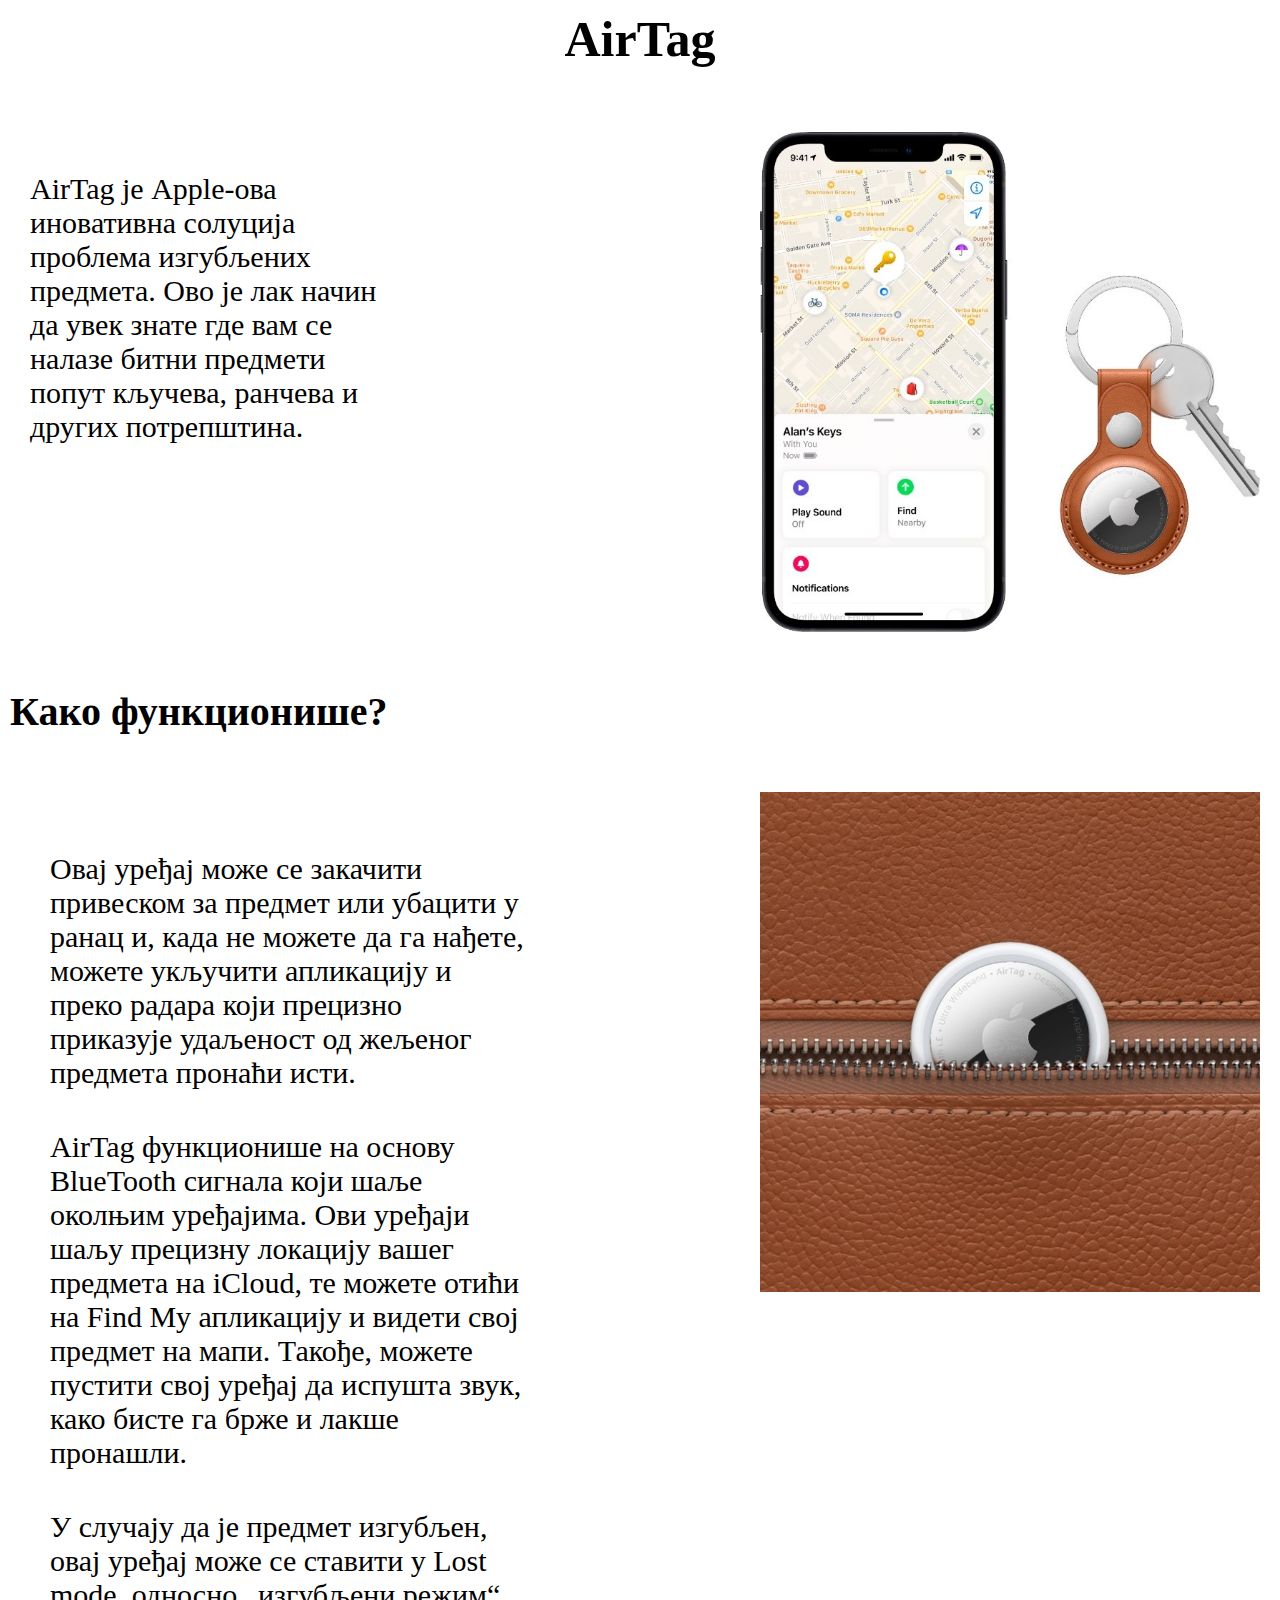
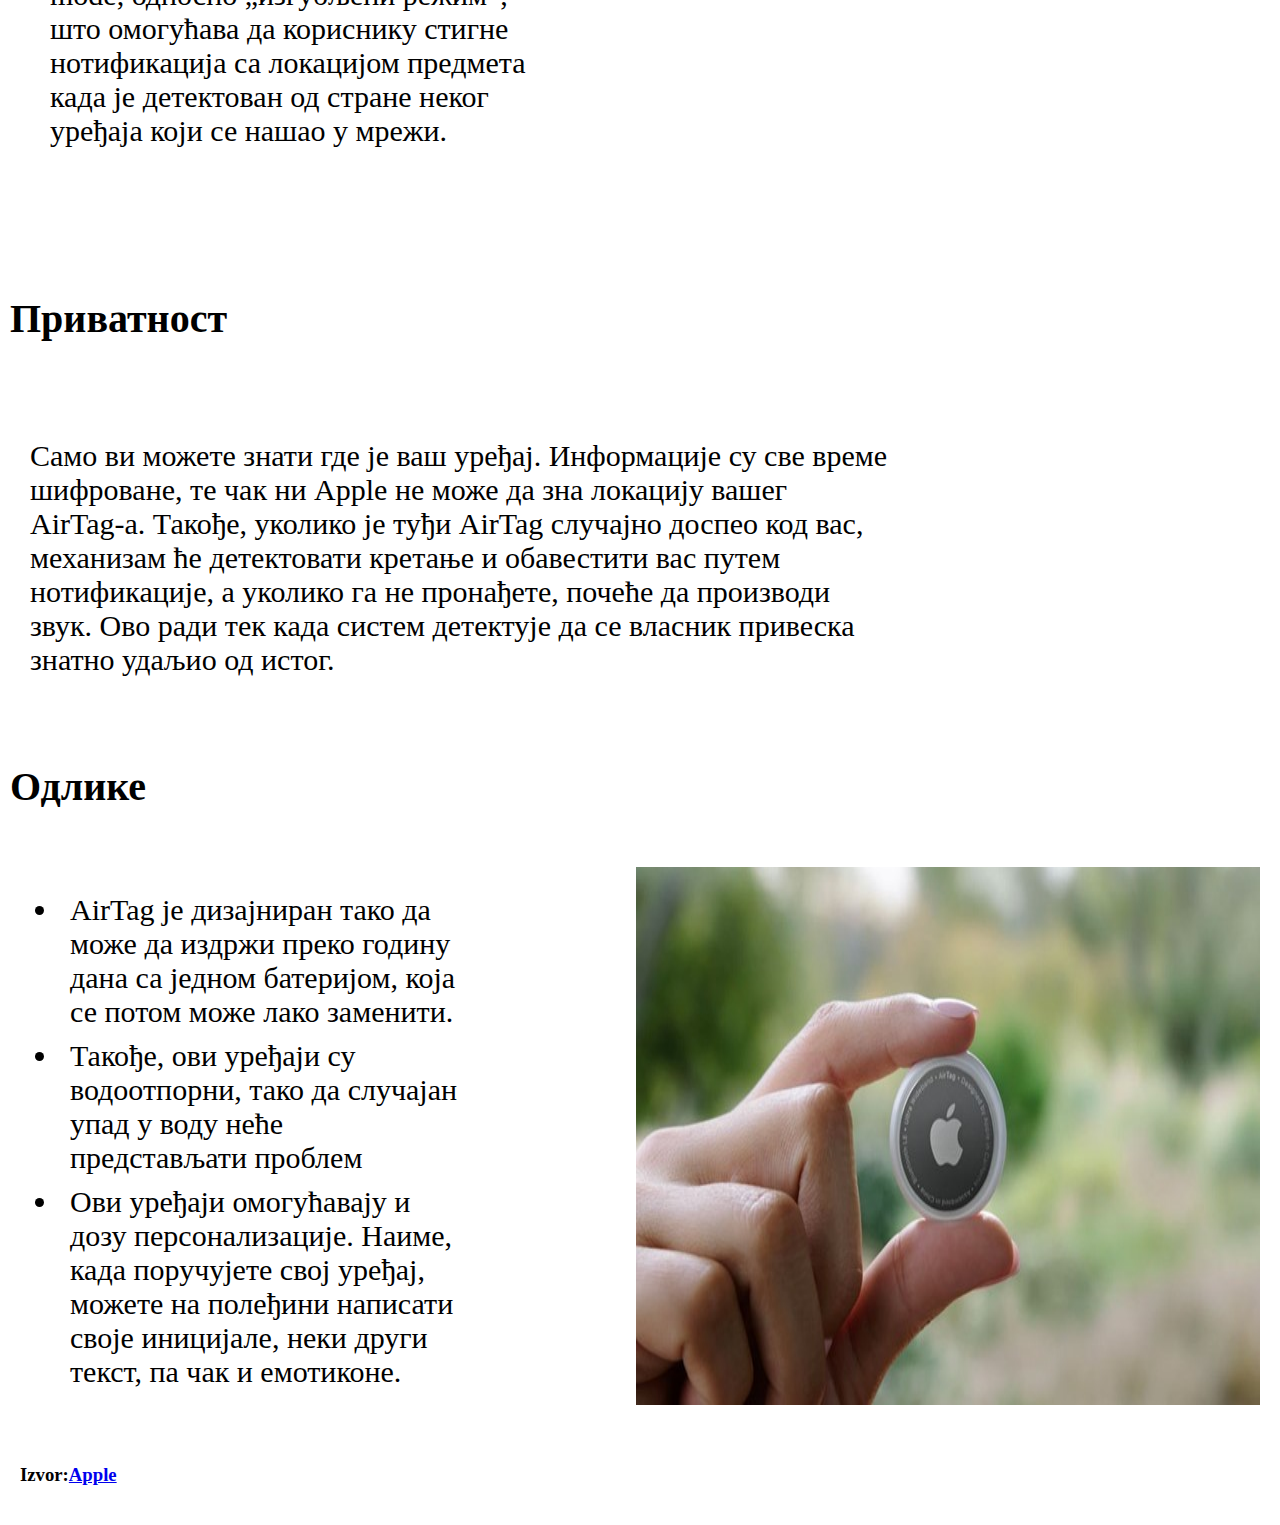
<file: AirTag/index.html>
<!DOCTYPE html>
<html lang="en">
<head>
    <meta charset="UTF-8">
    <title>AirTag</title>
    <style>
        body{
            margin:0;
        }
        p, div p, div ul li{
            font-size:30px;
            padding-left:10px;
            padding-right: 30%;
            padding-top: 10px;
        }
        div{
            padding:20px;
            display: flex;
            position: relative;
        }
        div p{
            position:relative;
        }
        h1, div h1{
            padding:10px;
            font-size: 40px;
        }
        .footer{
            display: flex;;
        }
        .footer *{
            text-align: center;
        }
    </style>
</head>
<body>
    <h1 style="margin-top:0;text-align:center; font-size:50px">AirTag</h1>
    <div>
    <p>
        AirTag је Apple-ова иновативна солуција проблема изгубљених предмета. Ово је лак начин да увек знате где вам се налазе битни предмети попут кључева, ранчева и других потрепштина.
    </p>
    <img src="img/Picture1.jpg" style="height:500px;">
    </div>
    <h1>Како функционише?</h1>
    <div>
        <div style="display:block">
        <p>
            Овај уређај може се закачити привеском за предмет или убацити у ранац и, када не можете да га нађете, можете укључити апликацију и преко радара који прецизно приказује удаљеност од жељеног предмета пронаћи исти.</p>
<p>AirTag функционише на основу BlueTooth сигнала који шаље околњим уређајима. Ови уређаји шаљу прецизну локацију вашег предмета на iCloud, те можете отићи на Find My апликацију и видети свој предмет на мапи. Такође, можете пустити свој уређај да испушта звук, како бисте га брже и лакше пронашли.</p>
<p>У случају да је предмет изгубљен, овај уређај може се ставити у Lost mode, односно „изгубљени режим“, што омогућава да кориснику стигне нотификација са локацијом предмета када је детектован од стране неког уређаја који се нашао у мрежи.</p>

        </p>
        </div>
        <img src="img/Picture2.jpg" style="height:500px">
    </div>
    <h1>Приватност</h1>
    <div>
        <p>
            Само ви можете знати где је ваш уређај. Информације су све време шифроване, те чак ни Apple не може да зна локацију вашег AirTag-a. Такође, уколико је туђи AirTag случајно доспео код вас, механизам ће детектовати кретање и обавестити вас путем нотификације, а уколико га не пронађете, почеће да производи звук. Ово ради тек када систем детектује да се власник привеска знатно удаљио од истог.
        </p>
    </div>
    <h1>Одлике</h1>
    <div>
        <ul>
            <li>
                AirTag је дизајниран тако да може да издржи преко годину дана са једном батеријом, која се потом може лако заменити.
            </li>
            <li>
                Такође, ови уређаји су водоотпорни, тако да случајан упад у воду неће представљати проблем
            </li>
            <li>
                Ови уређаји омогућавају и дозу персонализације. Наиме, када поручујете свој уређај, можете на полеђини написати своје иницијале, неки други текст, па чак и емотиконе.
            </li>
        </ul>
        <img src="img/Picture3.jpg">
    </div>
    <div class="footer">
        <h3>Izvor:</h3>
        <a href="https://www.apple.com/airtag/"><h3>Apple</h3></a>
    </div>
</body>
</html>
</file>
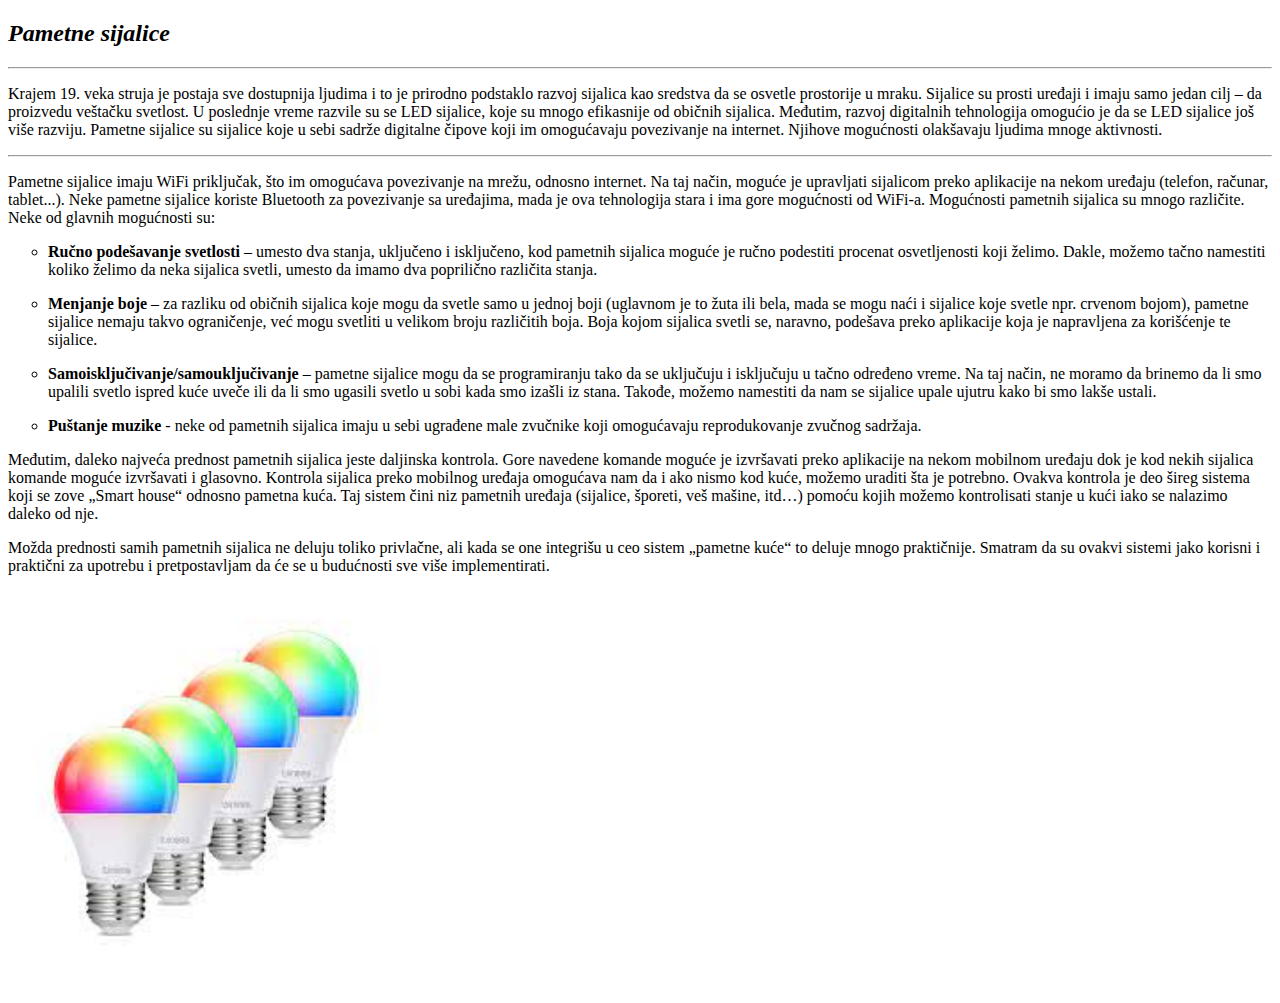
<file: PametneSijalice/index.html>
<!DOCTYPE html>
<html lang="en">
<head>
    <meta charset="UTF-8">
    <meta http-equiv="X-UA-Compatible" content="IE=edge">
    <meta name="viewport" content="width=device-width, initial-scale=1.0">
    <title>Pametne sijalice</title>
</head>
<body>
    <h2><em>Pametne sijalice</em></h2>

    <hr>

    <p>
        Krajem 19. veka struja je postaja sve dostupnija ljudima i to je prirodno podstaklo
        razvoj sijalica kao sredstva da se osvetle prostorije u mraku. Sijalice su prosti uređaji 
        i imaju samo jedan cilj – da proizvedu veštačku svetlost. U poslednje vreme razvile su se 
        LED sijalice, koje su mnogo efikasnije od običnih sijalica. Međutim, razvoj digitalnih 
        tehnologija omogućio je da se LED sijalice još više razviju. Pametne sijalice su sijalice 
        koje u sebi sadrže digitalne čipove koji im omogućavaju povezivanje na internet. 
        Njihove mogućnosti olakšavaju ljudima mnoge aktivnosti.
    </p>

    <hr>

    <p>
        Pametne sijalice imaju WiFi priključak, što im omogućava povezivanje na mrežu, odnosno internet. 
        Na taj način, moguće je upravljati sijalicom preko aplikacije na nekom uređaju (telefon, računar, tablet...). 
        Neke pametne sijalice koriste Bluetooth za povezivanje sa uređajima, mada je ova tehnologija stara i ima gore
        mogućnosti od WiFi-a. Mogućnosti pametnih sijalica su mnogo različite. Neke od glavnih mogućnosti su:
    </p>

    <ul type="circle">
        <li><p>
            <b>Ručno podešavanje svetlosti </b> – umesto dva stanja, uključeno i isključeno, kod pametnih sijalica moguće je 
            ručno podestiti procenat osvetljenosti koji želimo. Dakle, možemo tačno namestiti koliko želimo da neka 
            sijalica svetli, umesto da imamo dva poprilično različita stanja.
        </p></li>
        <li><p>
            <b>Menjanje boje</b> – za razliku od običnih sijalica koje mogu da svetle samo u jednoj boji (uglavnom je to žuta
            ili bela, mada se mogu naći i sijalice koje svetle npr. crvenom bojom), pametne sijalice nemaju takvo 
            ograničenje, već mogu svetliti u velikom broju različitih boja. Boja kojom sijalica svetli se, naravno, 
            podešava preko aplikacije koja je napravljena za korišćenje te sijalice.
        </p></li>
        <li><p>
            <b>Samoisključivanje/samouključivanje</b> – pametne sijalice mogu da se programiranju tako da se uključuju i 
            isključuju u tačno određeno vreme. Na taj način, ne moramo da brinemo da li smo upalili svetlo ispred kuće 
            uveče ili da li smo ugasili svetlo u sobi kada smo izašli iz stana. Takođe, možemo namestiti da nam se sijalice 
            upale ujutru kako bi smo lakše ustali.
        </p></li>
        <li><p>
            <b>Puštanje muzike</b> - neke od pametnih sijalica imaju u sebi ugrađene male zvučnike koji omogućavaju reprodukovanje 
            zvučnog sadržaja.
        </p></li>
    </ul>

        <p>
            Međutim, daleko najveća prednost pametnih sijalica jeste daljinska kontrola. Gore navedene komande moguće 
            je izvršavati preko aplikacije na nekom mobilnom uređaju dok je kod nekih sijalica komande moguće izvršavati 
            i glasovno. Kontrola sijalica preko mobilnog uređaja omogućava nam da i ako nismo kod kuće, možemo uraditi 
            šta je potrebno. Ovakva kontrola je deo šireg sistema koji se zove „Smart house“ odnosno pametna kuća. 
            Taj sistem čini niz pametnih uređaja (sijalice, šporeti, veš mašine, itd…) pomoću kojih možemo 
            kontrolisati stanje u kući iako se nalazimo daleko od nje.
        </p>
        <p>
            Možda prednosti samih pametnih sijalica ne deluju toliko privlačne, ali kada se one integrišu u ceo sistem 
            „pametne kuće“ to deluje mnogo praktičnije. Smatram da su ovakvi sistemi jako korisni i praktični za upotrebu 
            i pretpostavljam da će se u budućnosti sve više implementirati.
        </p>

        <img src="slike/bulbs.jpeg" style="width: 400px; height: 400px;">
</body>
</html>
</file>
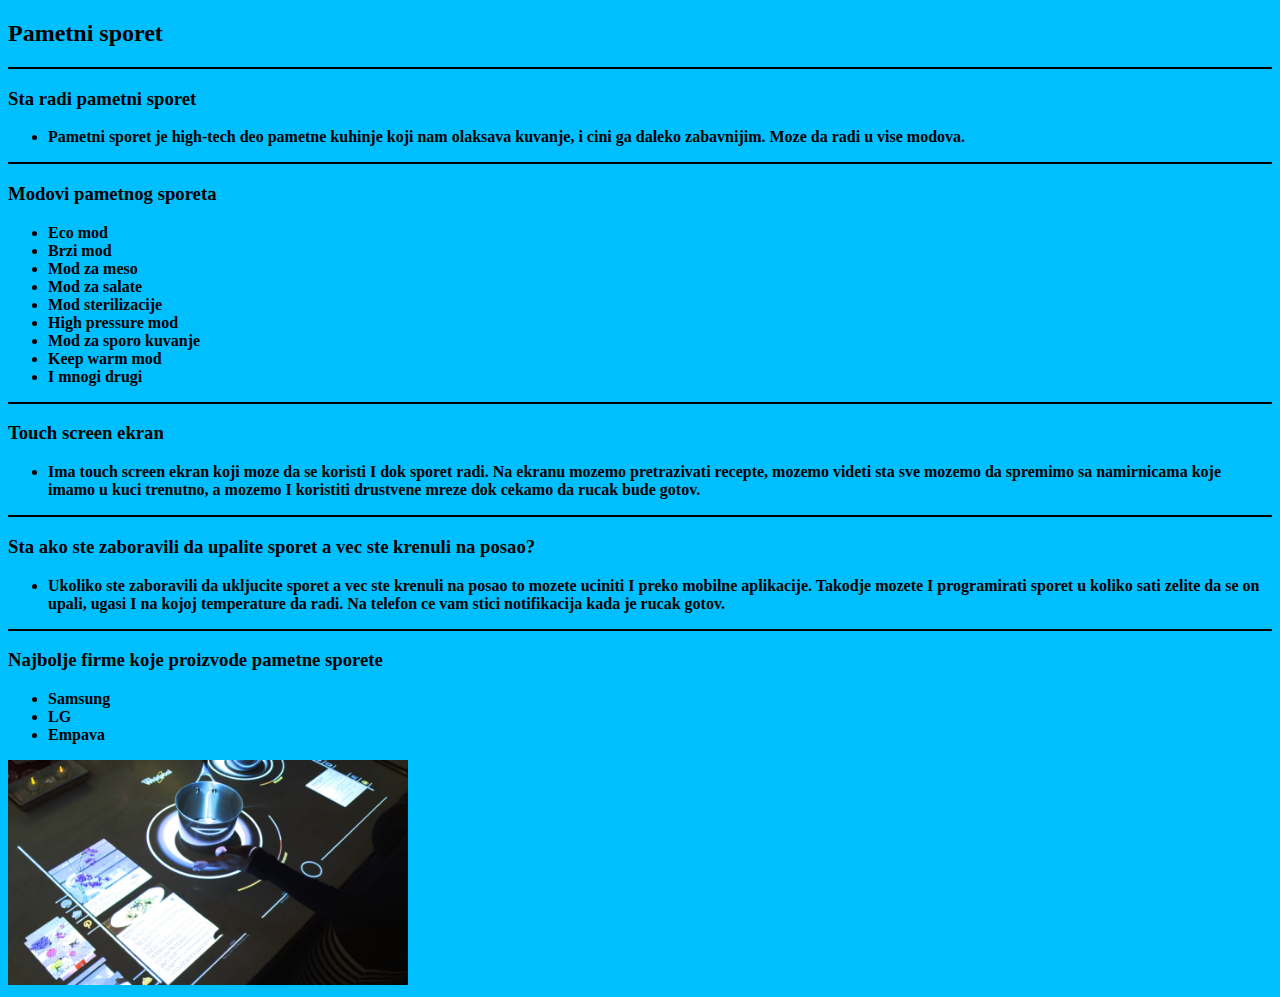
<file: PametniSporet/index.html>
<!DOCTYPE html>
<html lang="en">
<head>
    <meta charset="UTF-8">
    <meta http-equiv="X-UA-Compatible" content="IE=edge">
    <meta name="viewport" content="width=device-width, initial-scale=1.0">
    <title>
        Pametni sporet Djordje Bacic
    </title>
</head>
<body>
    <h2><b>Pametni sporet</b></h2>
    <hr style="height:2px;border-width:0;color:gray;background-color:black">
    <h3>Sta radi pametni sporet</h3>
        <ul type="disc">
            <li><strong>Pametni sporet je high-tech deo pametne kuhinje koji nam olaksava kuvanje,
            i cini ga daleko zabavnijim. Moze da radi u vise modova.</strong></li>
        </ul>
    
        <hr style="height:2px;border-width:0;color:gray;background-color:black">
    <h3>Modovi pametnog sporeta</h3>
        <ul type="disc">
            <li><strong>Eco mod</strong></li>
            <li><strong>Brzi mod</strong></li>
            <li><strong>Mod za meso</strong></li>
            <li><strong>Mod za salate</strong></li>
            <li><strong>Mod sterilizacije</strong></li>
            <li><strong>High pressure mod</strong></li>
            <li><strong>Mod za sporo kuvanje</strong></li>
            <li><strong>Keep warm mod</strong></li>
            <li><strong>I mnogi drugi</strong></li>
        </ul>
        <hr style="height:2px;border-width:0;color:gray;background-color:black">
    <h3>Touch screen ekran</h3>
        <ul type="disc">
            <li><strong>Ima touch screen ekran koji moze da se koristi I dok sporet radi. 
                Na ekranu mozemo pretrazivati recepte, mozemo videti sta sve mozemo da 
                spremimo sa namirnicama koje imamo u kuci trenutno, a mozemo I koristiti 
                drustvene mreze dok cekamo da rucak bude gotov.</strong></li>
            
        </ul>
        <hr style="height:2px;border-width:0;color:gray;background-color:rgb(0, 0, 0)">
    <h3>Sta ako ste zaboravili da upalite sporet a vec ste krenuli na posao?</h3>
        <ul type="disc">
            <li><strong>Ukoliko ste zaboravili da ukljucite sporet a vec ste krenuli na posao
                 to mozete uciniti I preko mobilne aplikacije. Takodje mozete I programirati
                  sporet u koliko sati zelite da se on upali, ugasi I na kojoj temperature da radi.
                Na telefon ce vam stici notifikacija kada je rucak gotov.</strong></li>
        </ul>
        <hr style="height:2px;border-width:0;color:gray;background-color:rgb(0, 0, 0)">
    <h3>Najbolje firme koje proizvode pametne sporete</h3>
        <ul type="disc">
            <li><strong>Samsung</strong></li>
            <li><strong>LG</strong></li>
            <li><strong>Empava</strong></li>
        </ul>
        <img src = "slike/top.jpg.opdownload    " alt="slika sporet" style = "width: 400px; height:auto;">
        <body style = "background-color: deepskyblue;">
</body>
</html>
</file>
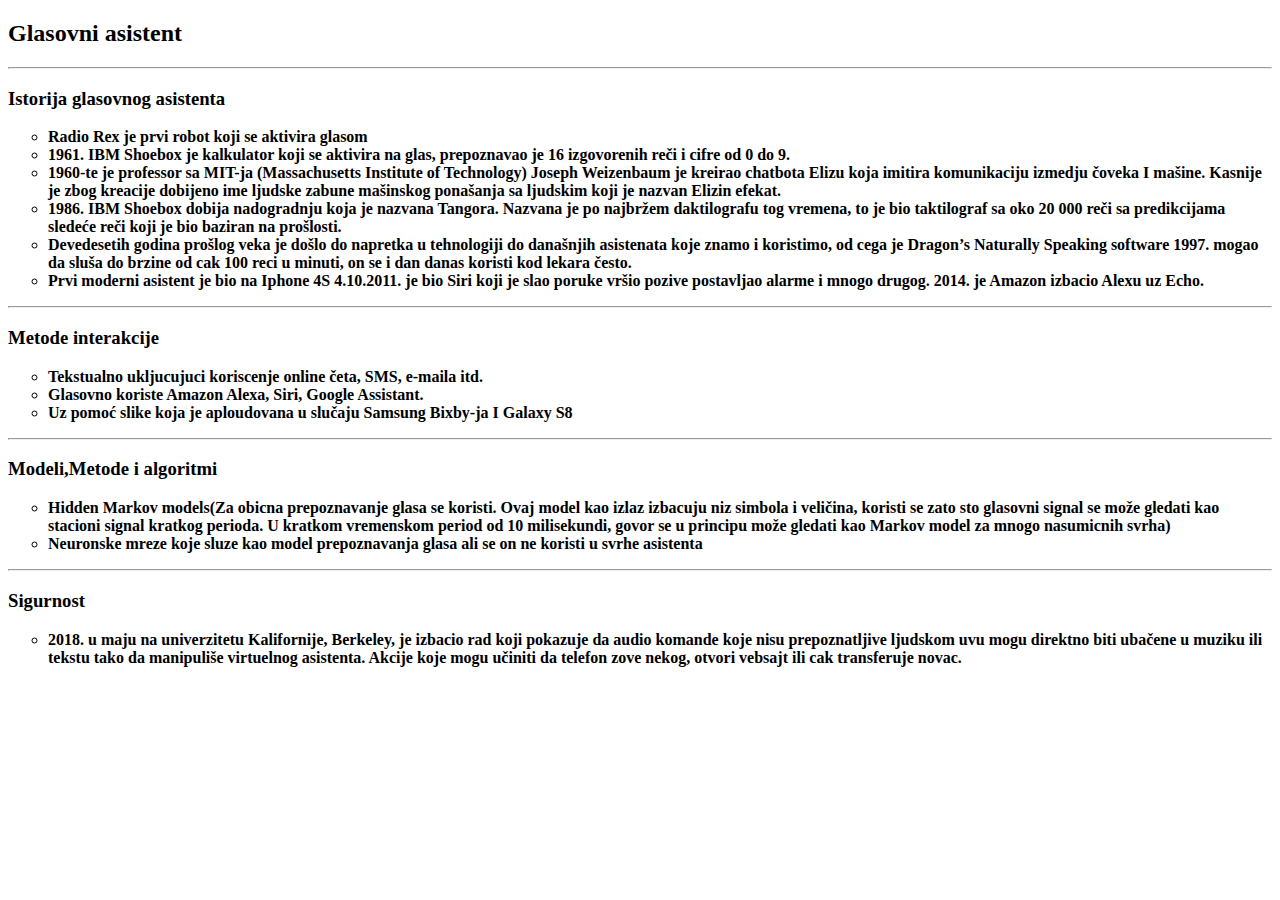
<file: GlasovniAsistent/Untitled-1.html>
<!DOCTYPE html>
<html lang="en">
<head>
    <meta charset="UTF-8">
    <meta http-equiv="X-UA-Compatible" content="IE=edge">
    <meta name="viewport" content="width=device-width, initial-scale=1.0">
    <title>
        Pavle Linta glasovni asistent
    </title>
</head>
<body>
    <h2><b>Glasovni asistent</b></h2>
    <hr>
    <h3>Istorija glasovnog asistenta</h3>
        <ul type="circle">
            <li><strong>Radio Rex je prvi robot koji se aktivira glasom</strong></li>
            <li><strong>1961. IBM Shoebox je kalkulator koji se aktivira na glas, prepoznavao je 16 izgovorenih reči i cifre od 0 do 9.</strong></li>
            <li><strong>1960-te je professor sa MIT-ja (Massachusetts Institute of Technology) Joseph Weizenbaum je kreirao chatbota 
            Elizu koja imitira komunikaciju izmedju čoveka I mašine. Kasnije je zbog kreacije dobijeno ime ljudske 
            zabune mašinskog ponašanja sa ljudskim koji je nazvan Elizin efekat.</strong></li>
            <li><strong>1986. IBM Shoebox dobija nadogradnju koja je nazvana Tangora. Nazvana je po najbržem daktilografu tog vremena, 
            to je bio taktilograf sa oko 20 000 reči sa predikcijama sledeće reči koji je bio baziran na prošlosti. </strong></li>
            <li><strong>Devedesetih godina prošlog veka je došlo do napretka u tehnologiji do današnjih asistenata koje znamo i koristimo, 
            od cega je Dragon’s Naturally Speaking software 1997. mogao da sluša do brzine od cak 100 reci u minuti, on se i dan 
            danas koristi kod lekara često.</strong></li>
            <li><strong>Prvi moderni asistent je bio na Iphone 4S 4.10.2011. je bio Siri koji je slao poruke vršio pozive postavljao 
            alarme i mnogo drugog. 2014. je Amazon izbacio Alexu uz Echo.</strong></li>
        </ul>
    
    <hr>
    <h3>Metode interakcije</h3>
        <ul type="circle">
            <li><strong>Tekstualno ukljucujuci koriscenje online četa, SMS, e-maila itd.</strong></li>
            <li><strong>Glasovno koriste Amazon Alexa, Siri, Google Assistant.</strong></li>
            <li><strong>Uz pomoć slike koja je aploudovana u slučaju Samsung Bixby-ja I Galaxy S8</strong></li>
        </ul>
    <hr>
    <h3>Modeli,Metode i algoritmi</h3>
        <ul type="circle">
            <li><strong>Hidden Markov models(Za obicna prepoznavanje glasa se koristi. Ovaj model kao izlaz izbacuju niz simbola i veličina, 
                koristi se zato sto glasovni signal se može gledati kao stacioni signal kratkog perioda. U kratkom vremenskom period 
                od 10 milisekundi, govor se u principu može gledati kao Markov model za mnogo nasumicnih svrha)</strong></li>
            <li><strong>Neuronske mreze koje sluze kao model prepoznavanja glasa ali se on ne koristi u svrhe asistenta</strong></li>
        </ul>
    <hr>
    <h3>Sigurnost</h3>
        <ul type="circle">
            <li><strong>2018. u maju na univerzitetu Kalifornije, Berkeley, je izbacio rad koji pokazuje da audio komande 
                koje nisu prepoznatljive ljudskom uvu mogu direktno biti ubačene u muziku ili tekstu tako da manipuliše virtuelnog asistenta. 
                Akcije koje mogu učiniti da telefon zove nekog, otvori vebsajt ili cak transferuje novac.</strong></li>
        </ul>
</body>
</html>
</file>
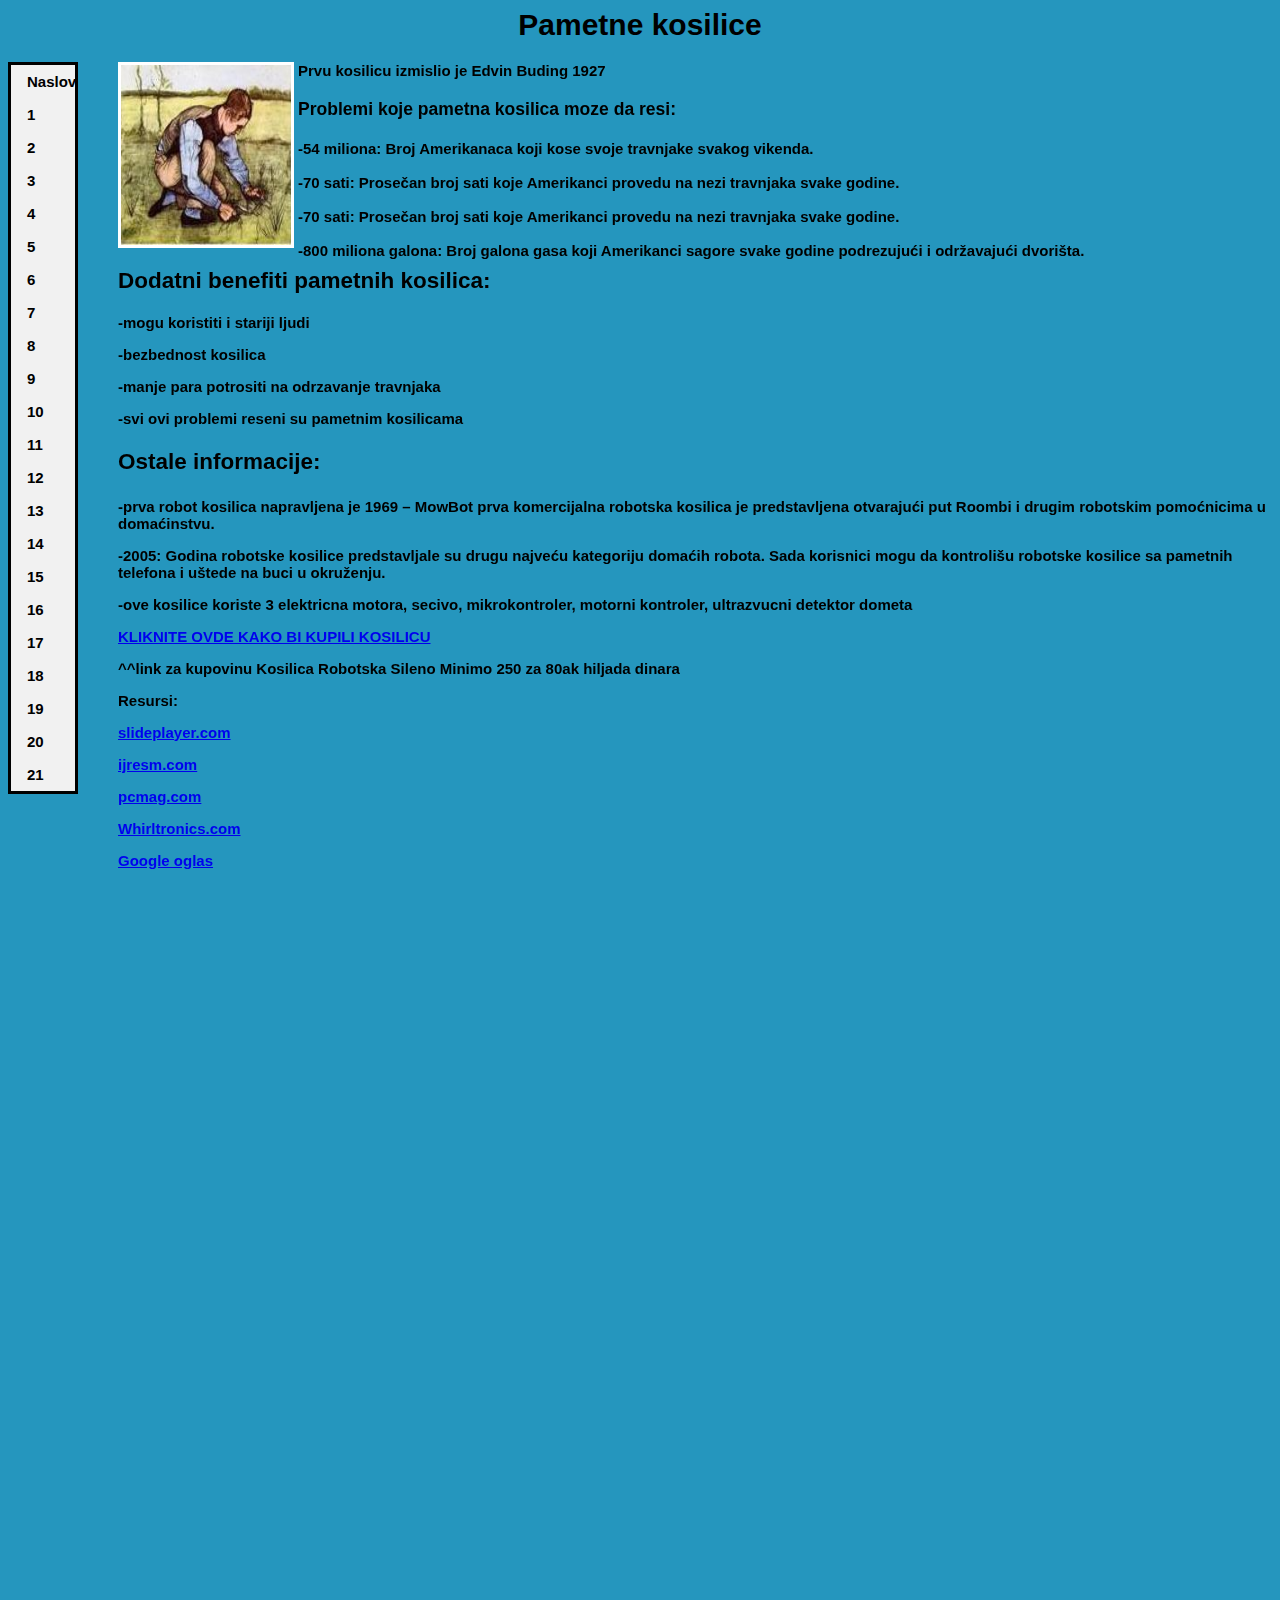
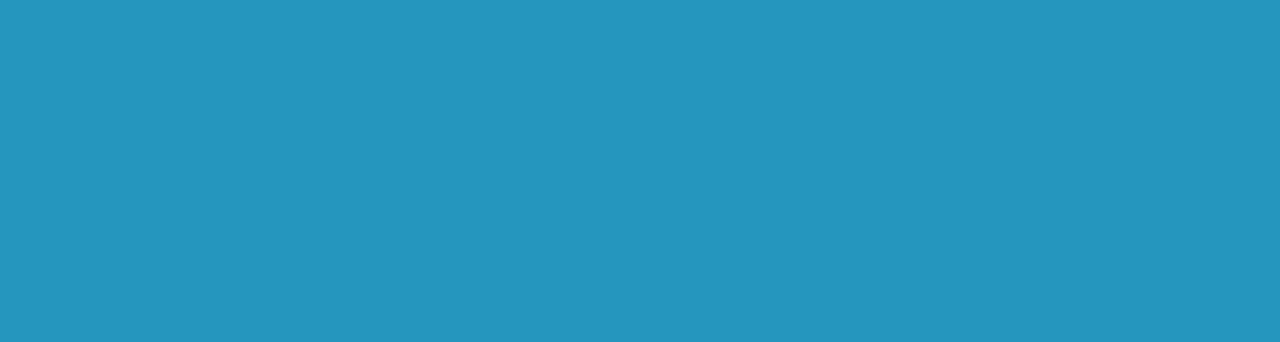
<file: Kosilica/kosilice.html>
<html>
	<head>
		<title>Pametne stvari - MV</title>
		<link rel="stylesheet" href="Style.css">
	</head>

<body>
	<h1>Pametne kosilice</h1>
	<ul margin: 0px;>
	<b>
		<li><a href="Prg.html">Naslovna</a></li>
		<li><a href="Prg.html">1</a></li>
		<li><a href="Prg.html">2</a></li>
		<li><a href="Prg.html">3</a></li>
		<li><a href="Prg.html">4</a></li>
		<li><a href="Prg.html">5</a></li>
		<li><a href="Prg.html">6</a></li>
		<li><a href="Prg.html">7</a></li>
		<li><a href="Prg.html">8</a></li>
		<li><a href="Prg.html">9</a></li>
		<li><a href="Prg.html">10</a></li>
		<li><a href="Prg.html">11</a></li>
		<li><a href="Prg.html">12</a></li>
		<li><a href="Prg.html">13</a></li>
		<li><a href="Prg.html">14</a></li>
		<li><a href="Prg.html">15</a></li>
		<li><a href="Prg.html">16</a></li>
		<li><a href="Prg.html">17</a></li>
		<li><a href="Prg.html">18</a></li>
		<li><a href="Prg.html">19</a></li>
		<li><a href="Prg.html">20</a></li>
		<li><a href="Prg.html">21</a></li>
		</b>
	</ul>	




<div class="klasa3">
	<h4>	
    Prvu kosilicu izmislio je Edvin Buding 1927
	</h4>
		
	<h3>Problemi koje pametna kosilica moze da resi:</h3>
    <h4>
	-54 miliona: Broj Amerikanaca koji kose svoje travnjake svakog vikenda.
		<br><br>
    -70 sati: Prosečan broj sati koje Amerikanci provedu na nezi travnjaka
    svake godine.
		<br><br>
    -70 sati: Prosečan broj sati koje Amerikanci provedu na nezi travnjaka
    svake godine.
		<br><br>
    -800 miliona galona: Broj galona gasa koji Amerikanci sagore svake godine
    podrezujući i održavajući dvorišta.
		<br><br>
	</h4>
</div>

<div class="klasa1">	

	<img
        width="170"
        height="180"
        src="Slika1.jpg"
        align="left"
	/>
	<br><br><br><br><br><br><br><br><br><br><br>


	<h2>Dodatni benefiti pametnih kosilica:</h2>
	
	<h4>
	<p>
    -mogu koristiti i stariji ljudi
	</p>

	<p>
    -bezbednost kosilica
	</p>
	<p>
    -manje para potrositi na odrzavanje travnjaka
	</p>
	<p>
    -svi ovi problemi reseni su pametnim kosilicama
	</p>
	</h4>
	<h2>
	<p>
	Ostale informacije:
	</p>
	</h2>
	<h4>
	<p>
    -prva robot kosilica napravljena je 1969 – MowBot prva komercijalna
    robotska kosilica je predstavljena otvarajući put Roombi i drugim
    robotskim pomoćnicima u domaćinstvu.
	</p>
	<p>
    -2005: Godina robotske kosilice predstavljale su drugu najveću kategoriju
    domaćih robota. Sada korisnici mogu da kontrolišu robotske kosilice sa
    pametnih telefona i uštede na buci u okruženju.
	</p>	
	<p>	
    -ove kosilice koriste 3 elektricna motora, secivo, mikrokontroler, motorni
    kontroler, ultrazvucni detektor dometa
	</p>
	<p>
		<a href="https://maxshop.rs/kosilica-robotska-sileno-minimo-250/proizvod/4436">
        KLIKNITE OVDE KAKO BI KUPILI KOSILICU
		</a>
	</p>
	<p>
    ^^link za kupovinu Kosilica Robotska Sileno Minimo 250 za 80ak hiljada dinara
	</p>
	<p>
    Resursi:
	</p>
	<p>
		<a href="https://slideplayer.com/slide/12685485/">slideplayer.com</a>
	</p>
	<p>
		<a href="https://www.ijresm.com/Vol.3_2020/Vol3_Iss2_February20/IJRESM_V3_I2_60.pdf">ijresm.com</a>
	</p>
	<p>
		<a href="https://www.pcmag.com/picks/the-best-robot-lawn-mowers">pcmag.com</a>
	</p>
	<p>
		<a href="https://whirltronics.com/lawn-mowers-a-brief-history-and-surprising-facts/">Whirltronics.com</a>
	</p>
	<p>
		<a href="https://www.goglasi.com/search?q=%E2%80%9CPametna%E2%80%9D%20kosilica">Google oglas</a>	
	</p>
</h4>
</div>
<div class="klasa2">	
<p>
    <img
        border="0"
        width="250"
        height="150"
        src="Slika2.jpg"
        alt="Kärcher RLM 4 | Automatic robot lawn mower - Kärcher Store Schreiber"
		
    />
</p>
<p>
    <img
        border="0"
        width="250"
        height="120"
        src="Slika3.jpg"
        alt="International | Robomow"
    />
</p>
<p>
    <img
        border="0"
        width="250"
        height="120"
        src="Slika4.jpg"
        alt="7 robotic lawn mowers to keep your garden neat and tidy - BBC Science Focus  Magazine"
    />
</p>
<p>
    <a href="https://www.youtube.com/embed/3IQhM0dkiiE?feature=oembed">
        <img
            border="0"
            width="250"
            height="175"
            src="Slika5.jpg"
            alt="Are ROBOT LAWN Mowers any Good? 🤖Worx Landroid"
        />
    </a>
</p>
<p>
    <a href="https://www.youtube.com/embed/5PWkypN6JQo?feature=oembed">
        <img
            border="0"
            width="250"
            height="150"
            src="Slika6.jpg"
            alt="2019 Robotic Lawnmowers Reviewed | The Gadget Show"
        />
    </a>
</p>
</div>
</body>
</html>
</file>
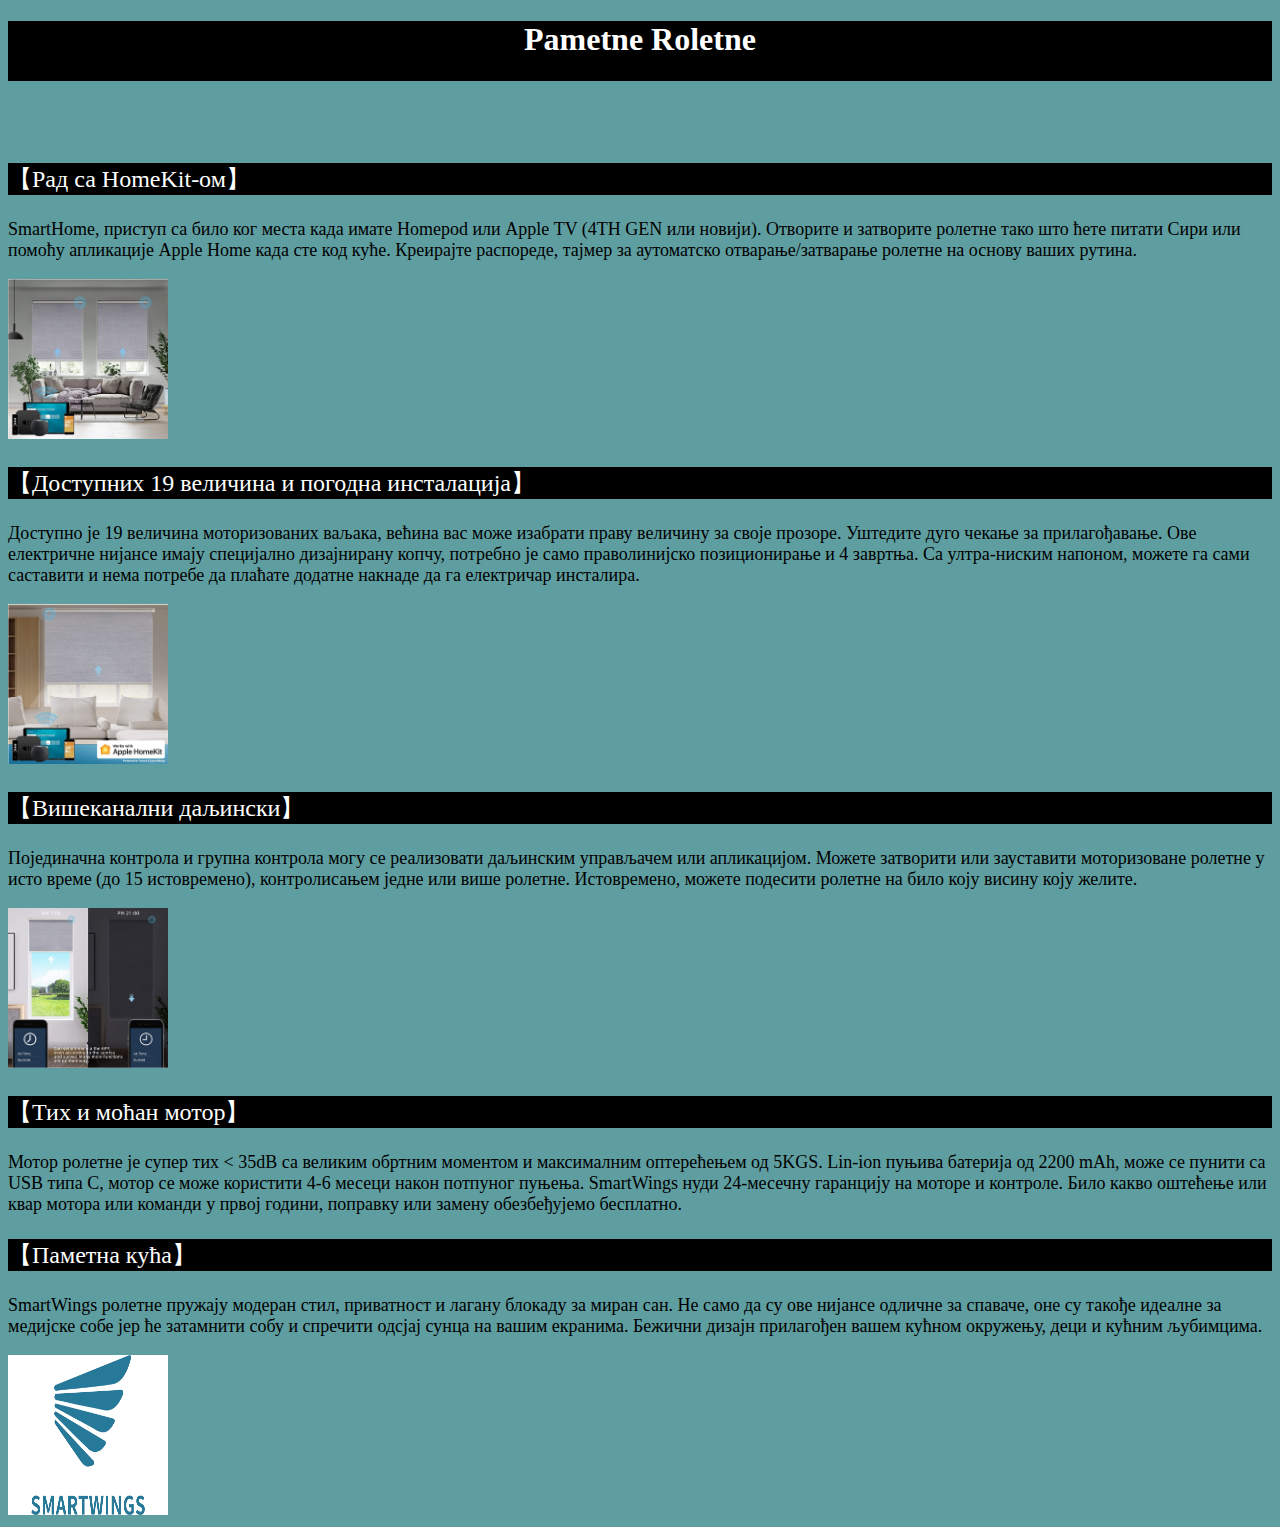
<file: Roletna/Pametne Roletne.html>
<!DOCTYPE html>
<html lang="en">
<head>
    <meta charset="UTF-8">
    <meta http-equiv="X-UA-Compatible" content="IE=edge">
    <meta name="viewport" content="width=device-width, initial-scale=1.0">
    <link rel = "stylesheet" href="style/style.css">
    <title>Pametne Roletne</title>
</head>
<body>
    <h1>Pametne Roletne</h1>
    <br><br>
    <div>
        <p class="paragraf">
            【Рад са HomeKit-ом】
        </p>
        <p>
            SmartHome, приступ са било ког места када имате Homepod или Apple ТV (4ТH GEN или новији). Отворите и затворите ролетне тако што ћете питати Сири или помоћу апликације Apple Home када сте код куће. Креирајте распореде, тајмер за аутоматско отварање/затварање ролетне на основу ваших рутина.
        </p>
        <img src="slike/slika1.png" alt="slika 1">
    </div>
    <div>
        <p class="paragraf">
            【Доступних 19 величина и погодна инсталација】 
        </p>
        <p>
            Доступно је 19 величина моторизованих ваљака, већина вас може изабрати праву величину за своје прозоре. Уштедите дуго чекање за прилагођавање. Ове електричне нијансе имају специјално дизајнирану копчу, потребно је само праволинијско позиционирање и 4 завртња. Са ултра-ниским напоном, можете га сами саставити и нема потребе да плаћате додатне накнаде да га електричар инсталира.
        </p>
        <img src="slike/slika2.png" alt="slika 2">
    </div>
    <div>
        <p class="paragraf">
            【Вишеканални даљински】 
        </p>
        <p>
            Појединачна контрола и групна контрола могу се реализовати даљинским управљачем или апликацијом. Можете затворити или зауставити моторизоване ролетне у исто време (до 15 истовремено), контролисањем једне или више ролетне. Истовремено, можете подесити ролетне на било коју висину коју желите.
        </p>
        <img src="slike/slika3.png" alt="slika 3">
    </div>
        <p class="paragraf">
            【Тих и моћан мотор】  
        </p>
        <p>
            Мотор ролетне је супер тих < 35dB са великим обртним моментом и максималним оптерећењем од 5KGS. Lin-ion пуњива батерија од 2200 mAh, може се пунити са USB типа C, мотор се може користити 4-6 месеци након потпуног пуњења. SmartWings нуди 24-месечну гаранцију на моторе и контроле. Било какво оштећење или квар мотора или команди у првој години, поправку или замену обезбеђујемо бесплатно.
        </p>
<!--        <img src="slike/slika4.png" alt="slika 4"> -->
    </div>
    </div>
        <p class="paragraf">
            【Паметна кућа】  
        </p>
        <p>
            SmartWings ролетне пружају модеран стил, приватност и лагану блокаду за миран сан. Не само да су ове нијансе одличне за спаваче, оне су такође идеалне за медијске собе јер ће затамнити собу и спречити одсјај сунца на вашим екранима. Бежични дизајн прилагођен вашем кућном окружењу, деци и кућним љубимцима.
        </p>
        <a href = "https://www.youtube.com/watch?v=QRJfU4MUji8"> <img src="slike/slika4.png" alt="slika 4"> </a>
    </div>
</body>
</html>
</file>
<file: Kosilica/Style.css>
body{

	background-color:#2596be;
	color:black;
	font-size: 15px;
	font-family: Helvetica;
	
	

}
.klasa1 {
	margin-left:110px;
	margin-top:0px;
	position:relative;  top:-234px; 
}
.klasa2 {
	
	position:relative; left:1600px; top:-1024px; 
}
.klasa3 {
	
	position:relative; left:290px; margin-top:20px; 
	
}
ul {
	list-style-type: none; /*da nema tacke nabrajanja*/
	margin: 0; /* nema razmaka od ivice*/	
	padding: 0; /* nema razmaka od margine*/
	width: 5%; 
	background-color: #f1f1f1;
	position: fixed; /* meni je fiksiran i kada se tekst na stranici pomera*/
	overflow: auto; /*ako je meni sa vise opcija videce se sve*/
	border-width:3px;
	border-color:black;
	border-style:solid;
	

}
li a {
	display: block; /*ceo prostor menija je aktivan na klik*/
	color: #000;
	padding: 8px 16px;
	text-decoration: none;

}

li a.active {
	background-color: #04AA6D;
	color: white;

}

li a:hover:not(.active) {
	background-color: #555;
	color: white;

}
img{
	border-style: solid;
	border-width: 3px;
	border-color: white;
	
	
}


h1{
	font-size: 30px;
	text-align: center;
}
</file>
<file: Roletna/style/style.css>
body{
    background-color: cadetblue;
}
h1 {
    color: rgb(255, 255, 255);
    background-color: rgb(0, 0, 0);
    height: 60px;;
    text-align: center;
}
p {
    color: black;
    font-size: large;
}
.paragraf {
    font-size: x-large;
    background-color: black;
    color: white;
}
img{
    height: 160px;
    width: 160px;
}
</file>
